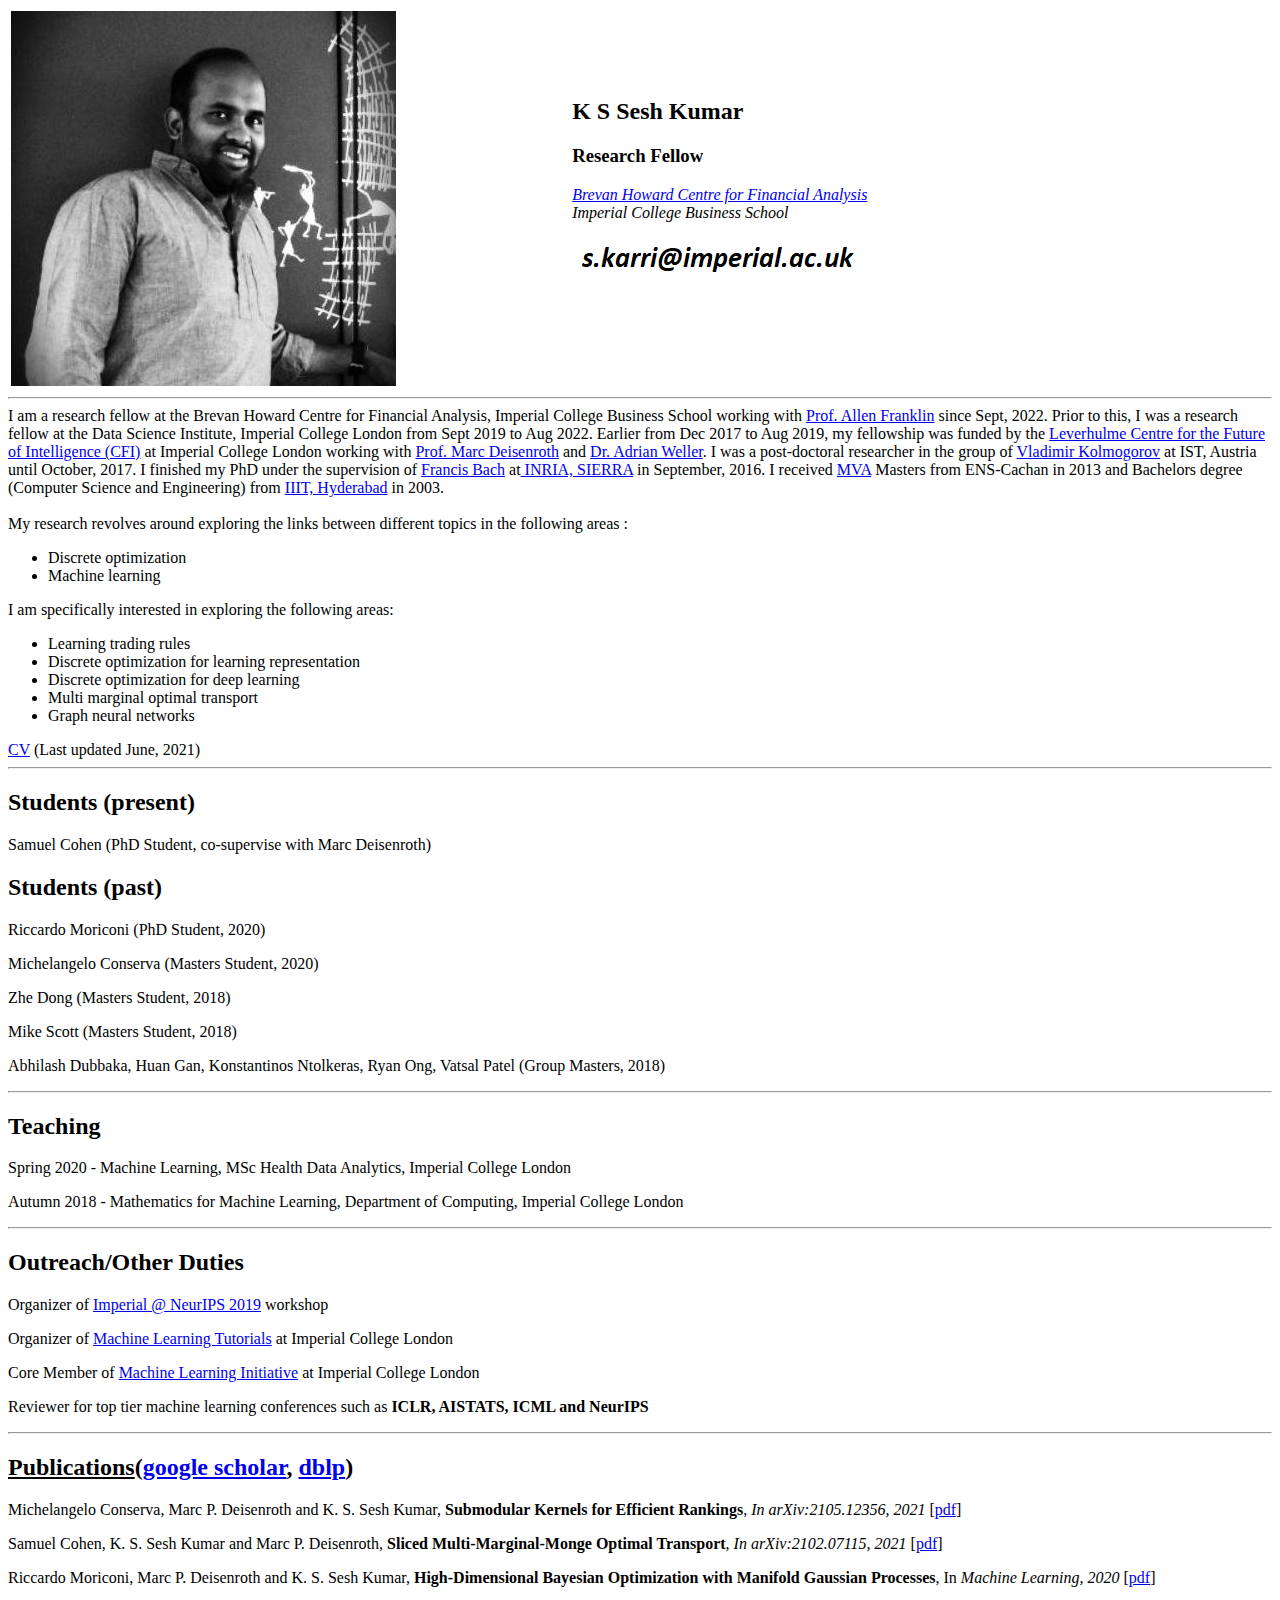
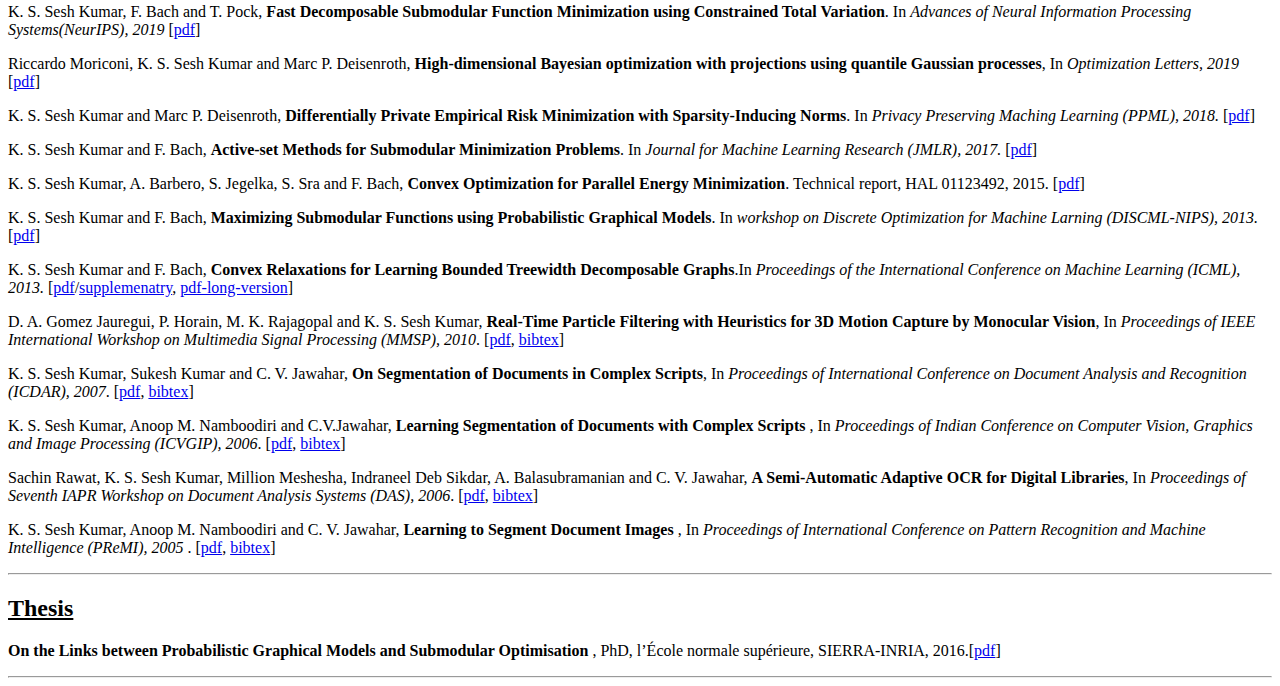
<file: index.html>
<html lang="en">
<head>
<meta http-equiv="Content-Type" content="text/html;charset=utf-8" >
<TITLE> K S Sesh Kumar - Imperial College Business School</TITLE>
</head>

<body>
<table style="width:1000px">
<tr>
<td>
<img src="sesh_bw.jpg" alt="K S Sesh Kumar"> <BR>
</td>
<td>
<H2> K S Sesh Kumar</H2>
<H3>
Research Fellow
</H3>
<P>
<ADDRESS>
<a href="https://www.imperial.ac.uk/business-school/faculty-research/research-centres/brevan-howard-centre-financial-analysis/" target="_blank">Brevan Howard Centre for Financial Analysis</a><BR>
Imperial College Business School<BR>
<img src="email.png" alt="s dot karri at imperial dot ac dot uk"> <BR>
</ADDRESS>
</td>
</table>
<HR>

<DIV style="text-align:left">I am a research fellow at the Brevan Howard Centre for Financial Analysis, Imperial College Business School working with <a href="https://www.imperial.ac.uk/people/f.allen" target="_blank">Prof. Allen Franklin</a> since Sept, 2022. Prior to this, I was a research fellow at the Data Science Institute, Imperial College London from Sept 2019 to Aug 2022. Earlier from Dec 2017 to Aug 2019, my fellowship was funded by the <a href= "http://lcfi.ac.uk/" target="_blank">Leverhulme Centre for the Future of Intelligence (CFI)</a> at Imperial College London working with <a href= "https://deisenroth.cc/" target="_blank">Prof. Marc Deisenroth</a> and <a href= "http://mlg.eng.cam.ac.uk/adrian/" target="_blank">Dr. Adrian Weller</a>. I was a post-doctoral researcher in the group of <a href="http://pub.ist.ac.at/~vnk/" target="_blank">Vladimir Kolmogorov</a> at IST, Austria until October, 2017. I finished my PhD under the supervision of <a href="http://www.di.ens.fr/~fbach/" target="_blank">Francis Bach</a> at<a href="http://www.di.ens.fr/sierra/" target="_blank"> INRIA, SIERRA</a> in September, 2016. I received <a href="http://www.math.ens-cachan.fr/version-francaise/formations/master-mva/" target="_blank">MVA</a> Masters from ENS-Cachan in 2013 and Bachelors degree (Computer Science and Engineering) from <a href="http://www.iiit.ac.in/" target="_blank">IIIT, Hyderabad</a> in 2003. <BR> </DIV>
<BR>

<div style="text-align:left">My research revolves around exploring the links between different topics in the following areas : 
<ul>
<li>Discrete optimization</li>
<li>Machine learning</li>
</ul>
I am specifically interested in exploring the following areas: 
<ul>
<li>Learning trading rules</li>
<li>Discrete optimization for learning representation </li>
<li>Discrete optimization for deep learning</li>
<li>Multi marginal optimal transport</li>
<li>Graph neural networks</li>
</ul>

</div>
<a href="senanayak_karri_cv.pdf" target="_blank">CV</a> (Last updated June, 2021)<BR>

<HR>
<h2>Students (present)</h2>
<p> Samuel Cohen (PhD Student, co-supervise with Marc Deisenroth)</p>

<h2>Students (past)</h2>
<p> Riccardo Moriconi (PhD Student, 2020)</p>
<p> Michelangelo Conserva (Masters Student, 2020) </p>
<p> Zhe Dong (Masters Student, 2018) </p>
<p> Mike Scott (Masters Student, 2018) </p>
<p> Abhilash Dubbaka, Huan Gan, Konstantinos Ntolkeras, Ryan Ong, Vatsal Patel (Group Masters, 2018) </p>


<HR>
<h2>Teaching</h2>
<p>Spring 2020 - Machine Learning, MSc Health Data Analytics, Imperial College London </p>
<p>Autumn 2018 - Mathematics for Machine Learning, Department of Computing, Imperial College London </p>

<HR>
<h2>Outreach/Other Duties</h2>
<p>Organizer of <a href="https://www.imperial.ac.uk/data-science/research/multidisciplinary-labs/machine-learning-lab/imperial--neurips-2019/" target="_blank">Imperial @ NeurIPS 2019</a> workshop<p>
<p>Organizer of <a href="https://imperialcollegelondon.github.io/machine-learning-tutorials/" target="_blank">Machine Learning Tutorials</a> at Imperial College London<p>
<p>Core Member of <a href="https://www.imperial.ac.uk/machine-learning" target="_blank">Machine Learning Initiative</a> at Imperial College London<p>
<p>Reviewer for top tier machine learning conferences such as <b>ICLR, AISTATS, ICML and NeurIPS</b><p>

<HR>
<h2><u>Publications</u>(<a href="http://scholar.google.co.in/citations?user=FPVUA-YAAAAJ&amp;hl=en" target="_blank">google scholar</a>, <a href="http://www.informatik.uni-trier.de/%7Eley/pers/hd/k/Kumar:K=_S=_Sesh.html" target="_blank">dblp</a>)</h2>


<p>Michelangelo Conserva, Marc P. Deisenroth and K. S. Sesh Kumar, <b>Submodular Kernels for Efficient Rankings</b>, <i> In arXiv:2105.12356, 2021 </i> [<a href="https://arxiv.org/pdf/2105.12356" target="_blank">pdf</a>]</p>
<p>Samuel Cohen, K. S. Sesh Kumar and Marc P. Deisenroth, <b>Sliced Multi-Marginal-Monge Optimal Transport</b>, <i> In arXiv:2102.07115, 2021 </i> [<a href="https://arxiv.org/pdf/2102.07115" target="_blank">pdf</a>] </p>
<p>Riccardo Moriconi, Marc P. Deisenroth and K. S. Sesh Kumar, <b>High-Dimensional Bayesian Optimization with Manifold Gaussian Processes</b>, In <i> Machine Learning, 2020 </i>[<a href="https://link.springer.com/article/10.1007/s10994-020-05899-z" target="_blank">pdf</a>] </p>
<p>K. S. Sesh Kumar, F. Bach and T. Pock, <b>Fast Decomposable Submodular Function Minimization using Constrained Total Variation</b>. In <i> Advances of Neural Information Processing Systems(NeurIPS), 2019 </i> [<a href="https://arxiv.org/pdf/1905.11327" target="_blank">pdf</a>] </p>
<p>Riccardo Moriconi, K. S. Sesh Kumar and Marc P. Deisenroth, <b>High-dimensional Bayesian optimization with projections using quantile Gaussian processes</b>, In <i> Optimization Letters, 2019 </i>[<a href="https://link.springer.com/content/pdf/10.1007%2Fs11590-019-01433-w.pdf" target="_blank">pdf</a>] </p>
<p>K. S. Sesh Kumar and Marc P. Deisenroth, <b>Differentially Private Empirical Risk Minimization with Sparsity-Inducing Norms</b>. In <i> Privacy Preserving Maching Learning (PPML), 2018.</i> [<a href="https://arxiv.org/pdf/1905.04873" target="_blank">pdf</a>]</p>
<p>K. S. Sesh Kumar and F. Bach, <b>Active-set Methods for Submodular Minimization Problems</b>. In <i> Journal for Machine Learning Research (JMLR), 2017. </i>[<a href="http://jmlr.org/papers/volume18/17-101/17-101.pdf" target="_blank">pdf</a>]</p>
<p>K. S. Sesh Kumar, A. Barbero, S. Jegelka, S. Sra and F. Bach, <b>Convex Optimization for Parallel Energy Minimization</b>.
    Technical report, HAL 01123492, 2015. [<a href="https://hal.inria.fr/hal-01123492/document" target="_blank">pdf</a>]</p>
<p>K. S. Sesh Kumar and F. Bach, <b>Maximizing Submodular Functions using Probabilistic Graphical Models</b>.  In <i> workshop on Discrete Optimization for Machine Larning (DISCML-NIPS), 2013. </i> [<a href="http://hal.inria.fr/docs/00/86/05/75/PDF/smgm.pdf" target="_blank">pdf</a>]</p>
<p> K. S. Sesh Kumar and F. Bach, <b>Convex Relaxations for Learning Bounded Treewidth Decomposable Graphs</b>.In <i>Proceedings
        of the International Conference on Machine Learning (ICML), 2013.</i> [<a href="http://jmlr.csail.mit.edu/proceedings/papers/v28/kumar13c.pdf" target="_blank">pdf</a>/<a href="http://jmlr.csail.mit.edu/proceedings/papers/v28/kumar13c-supp.pdf" target="_blank">supplemenatry</a>, <a href="http://hal.inria.fr/docs/00/76/39/21/PDF/convextjt_long.pdf" target="_blank">pdf-long-version</a>] <br>
<p> D. A. Gomez Jauregui, P. Horain, M. K. Rajagopal and K. S. Sesh Kumar, <b>Real-Time Particle Filtering with Heuristics for 3D Motion Capture by Monocular Vision</b>, In <i>Proceedings of IEEE International Workshop on Multimedia Signal Processing (MMSP), 2010</i>.  [<a href="http://www-public.it-sudparis.eu/%7Ehorain/GomezJauregui/gomez_fichiers/Real-Time%20Particle%20Filtering%20with%20Heuristics%20for%203D%20Motion%20Capture%20by%20Monocular%20Vision.pdf" target="_blank">pdf</a>, <a href="http://dblp.uni-trier.de/rec/bibtex/conf/mmsp/JaureguiHRK10" target="_blank">bibtex</a>]</p>
<p> K. S. Sesh Kumar, Sukesh Kumar and C. V. Jawahar, <b>On Segmentation of Documents in Complex Scripts</b>, In <i>Proceedings of International Conference on Document Analysis and Recognition (ICDAR), 2007</i>.  [<a href="http://cvit.iiit.ac.in/papers/sesh07Onsegmentation.pdf" target="_blank">pdf</a>, <a href="http://dblp.uni-trier.de/rec/bibtex/conf/icdar/KumarKJ07" target="_blank">bibtex</a>]</p>
<p> K. S. Sesh Kumar, Anoop M. Namboodiri and C.V.Jawahar, <b>Learning Segmentation of Documents with Complex Scripts</b> , In <i>Proceedings of Indian Conference on Computer Vision, Graphics and Image Processing (ICVGIP), 2006</i>.  [<a href="http://cvit.iiit.ac.in/papers/sesh06SegmentationGraphCut.pdf" target="_blank">pdf</a>, <a href="http://dblp.uni-trier.de/rec/bibtex/conf/icvgip/KumarNJ06" target="_blank">bibtex</a>]</p>
<p> Sachin Rawat, K. S. Sesh Kumar, Million Meshesha, Indraneel Deb Sikdar,  A. Balasubramanian and C. V. Jawahar, <b>A Semi-Automatic Adaptive OCR for Digital Libraries</b>, In <i> Proceedings of Seventh IAPR Workshop on Document Analysis Systems (DAS), 2006</i>. [<a href="http://cvit.iiit.ac.in/papers/sachin06Asemi.pdf" target="_blank">pdf</a>, <a href="http://dblp.uni-trier.de/rec/bibtex/conf/das/RawatKMSBJ06" target="_blank">bibtex</a>]</p>
<p>K. S. Sesh Kumar, Anoop M. Namboodiri and C. V. Jawahar, <b>Learning to Segment Document Images</b> , In <i> Proceedings of International Conference on Pattern Recognition and Machine Intelligence (PReMI), 2005 </i>.  [<a href="http://cvit.iiit.ac.in/papers/sesh05Learning.pdf" target="_blank">pdf</a>, <a href="http://dblp.uni-trier.de/rec/bibtex/conf/premi/KumarNJ05" target="_blank">bibtex</a>]</p>
<HR>
<h2><u>Thesis</u></h2>
<p> <b> On the Links between Probabilistic Graphical Models and Submodular Optimisation </b>, PhD, l’École normale supérieure, SIERRA-INRIA, 2016.[<a href="https://tel.archives-ouvertes.fr/tel-01753810/document">pdf</a>]
<HR>


</body>
</html>
</file>
